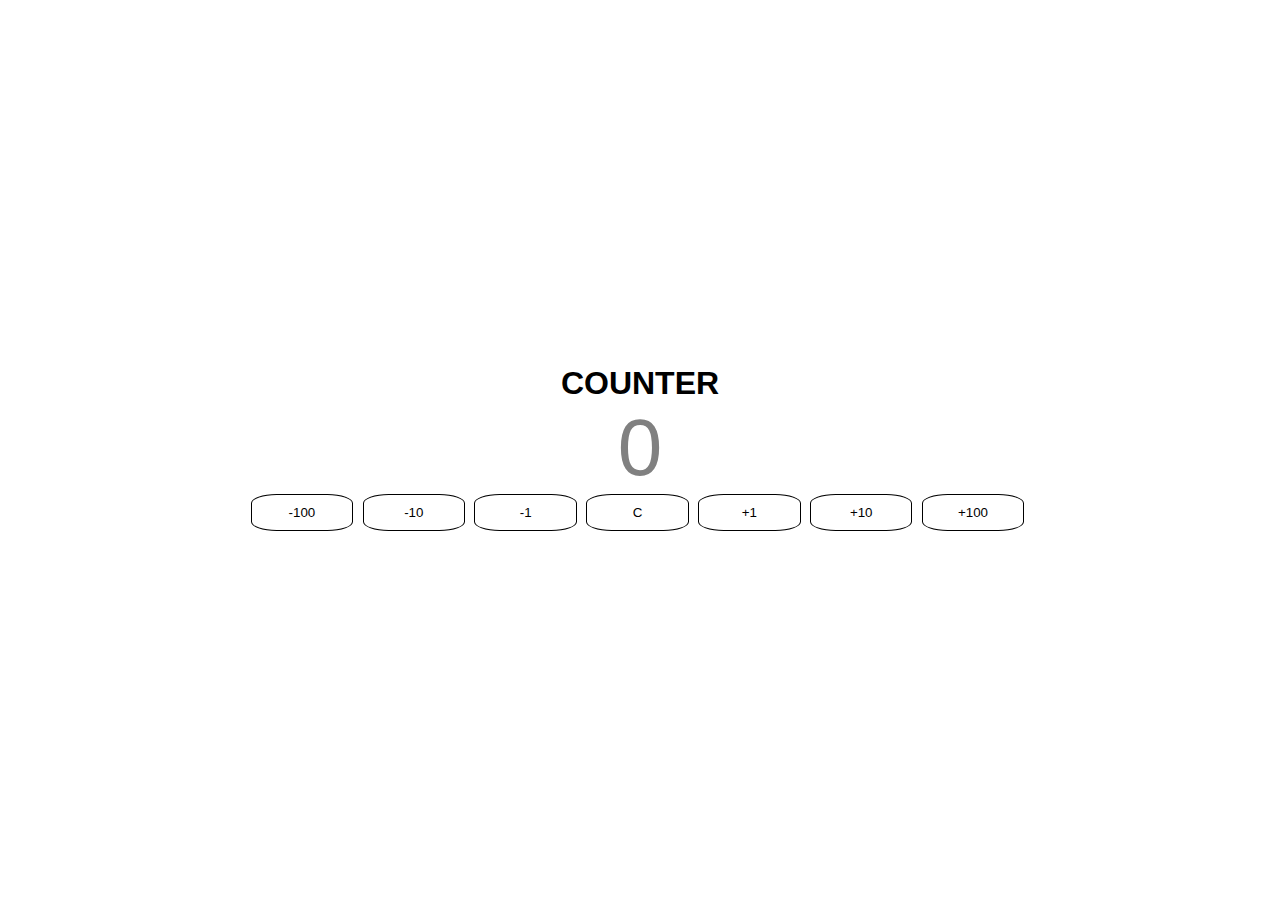
<file: 1day/index.html>
<!DOCTYPE html>
<html lang="en">
<head>
    <meta charset="UTF-8">
    <meta http-equiv="X-UA-Compatible" content="IE=edge">
    <meta name="viewport" content="width=device-width, initial-scale=1.0">
    <title>Counter</title>
    <link rel="stylesheet" href="style.css">    
</head>
<body>
    <div class="container">
        <h1>COUNTER</h1>
        <span id="counter">0</span>
        <div class="button__container">
            <button class="btn decrease__by__100">-100</button>
            <button class="btn decrease__by__10">-10</button>
            <button class="btn decrease__by__1">-1</button>
            <button class="btn reset">C</button>
            <button class="btn increase__by__1">+1</button>
            <button class="btn increase__by__10">+10</button>
            <button class="btn increase__by__100">+100</button>
        </div>
    </div>
    <script src="script.js"></script>
</body>
</html>
</file>
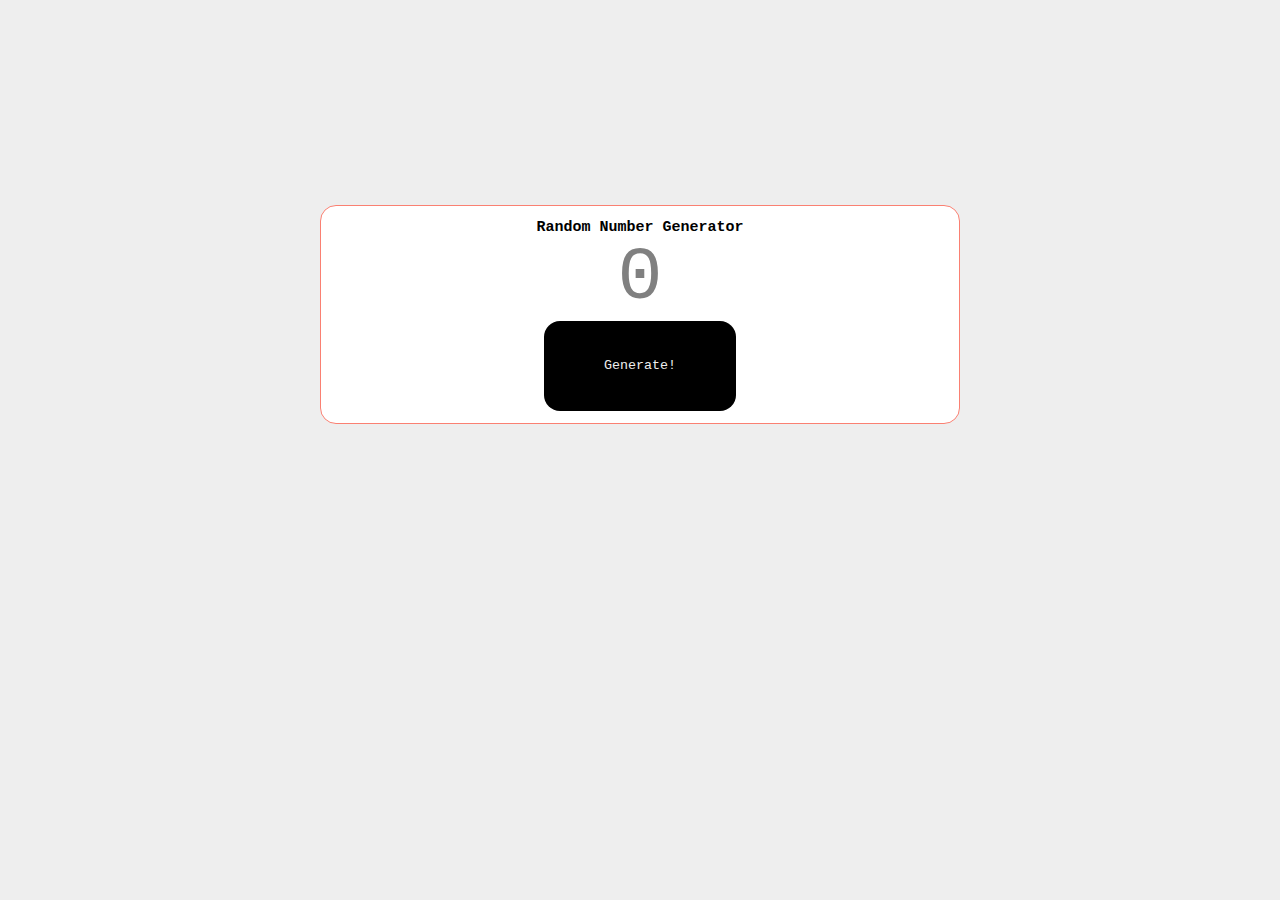
<file: 2day/index.html>
<!DOCTYPE html>
<html lang="en">
<head>
    <meta charset="UTF-8">
    <meta http-equiv="X-UA-Compatible" content="IE=edge">
    <meta name="viewport" content="width=device-width, initial-scale=1.0">
    <title>Random Number Generator</title>
    <link rel="stylesheet" href="style.css">
</head>
<body>
    <div class="container">

        <h1>Random Number Generator</h1>
        <div id="number">0</div>
        <button id="btn__generate">Generate!</button>
        <script src="script.js"></script>
    </div>
</body>
</html>
</file>
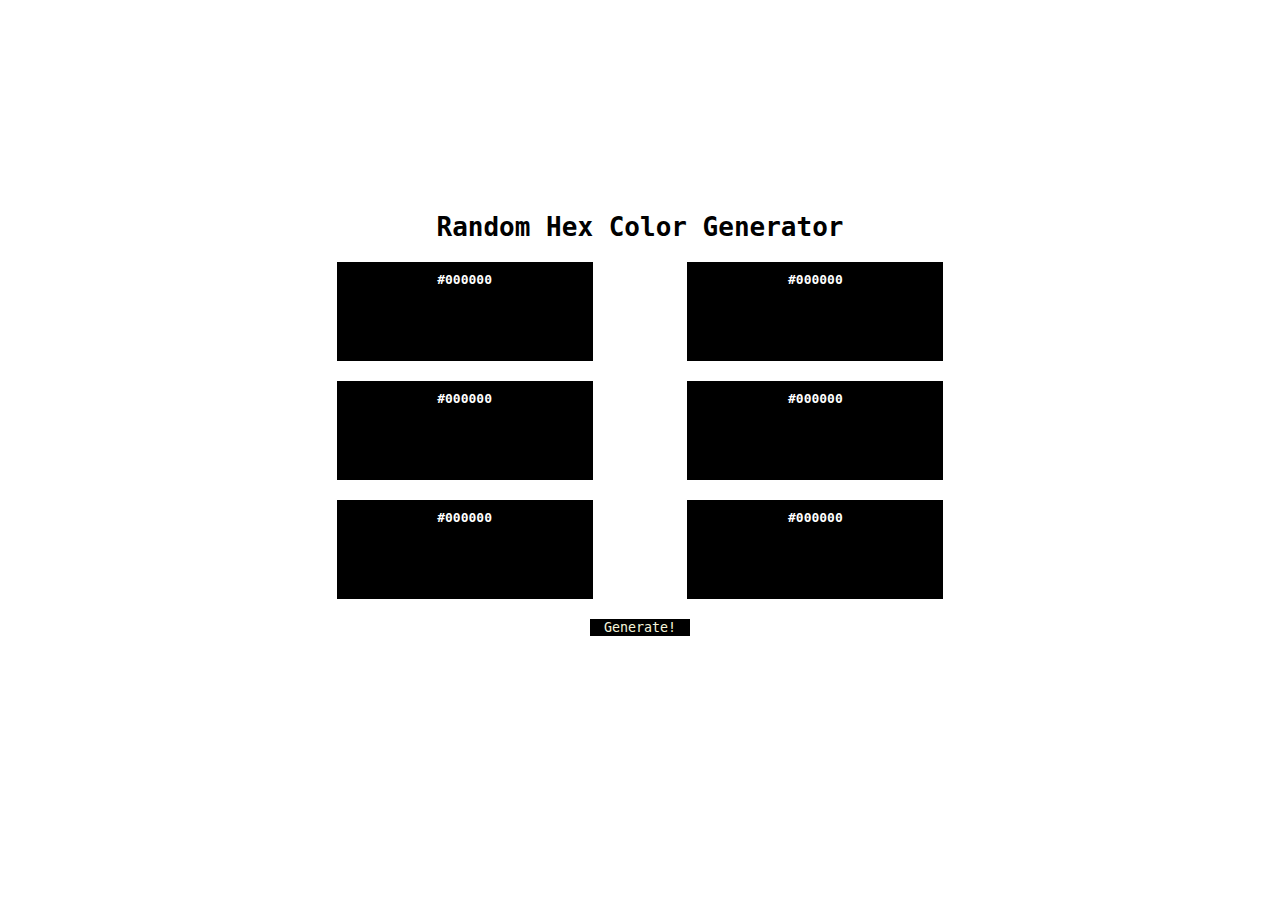
<file: 3day/index.html>
<!DOCTYPE html>
<html lang="en">
<head>
    <meta charset="UTF-8">
    <meta http-equiv="X-UA-Compatible" content="IE=edge">
    <meta name="viewport" content="width=device-width, initial-scale=1.0">
    <title>Random Hex Generator</title>
    <link rel="stylesheet" href="style.css">
</head>
<body>
    <div id="container">
        <h1>Random Hex Color Generator </h1>
        <div id="palette__container">
            <div class="colors color__1">#000000</div>
            <div class="colors color__2">#000000</div>
            <div class="colors color__3">#000000</div>
            <div class="colors color__4">#000000</div>
            <div class="colors color__5">#000000</div>
            <div class="colors color__6">#000000</div>
        </div>
        <button id="btn__generate">Generate!</button>
    </div>
    

    <script src="script.js"></script>
</body>
</html>
</file>
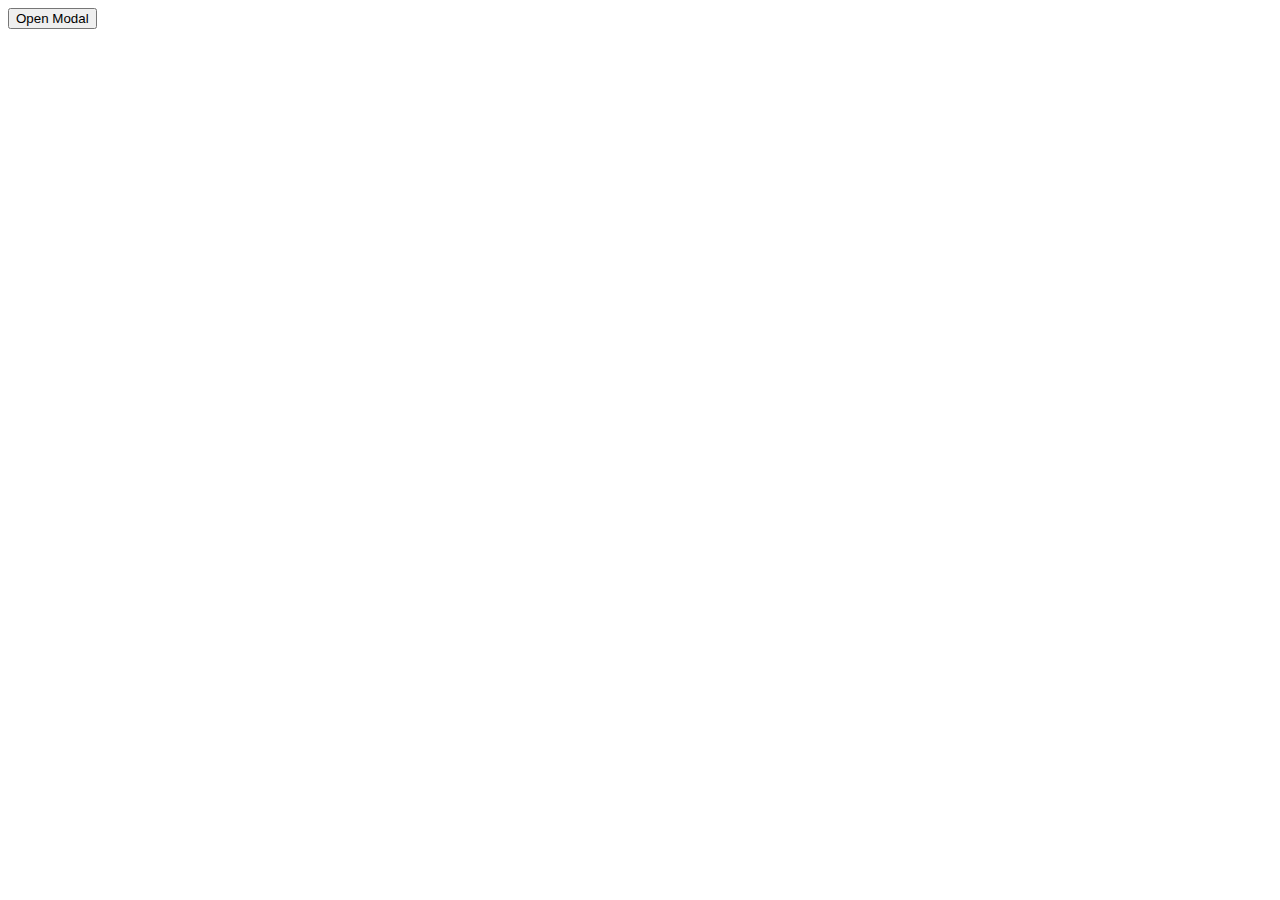
<file: 4day/index.html>
<!DOCTYPE html>
<html lang="en">
  <head>
    <meta charset="UTF-8" />
    <meta http-equiv="X-UA-Compatible" content="IE=edge" />
    <meta name="viewport" content="width=device-width, initial-scale=1.0" />
    <title>Modal</title>
    <link rel="stylesheet" href="style.css" />
    <script defer src="script.js"></script>
  </head>
  <body>
    <button data-modal-target="#modal">Open Modal</button>
    <div class="modal" id="modal">
      <div class="modal__header">
        <div class="modal__header__title">Modal Header</div>
        <button data-close-button class="modal__header__close-button">
          &times;
        </button>
      </div>
      <div class="modal__body">
        Modal Body Lorem ipsum, dolor sit amet consectetur adipisicing elit. Aut
        repellat, molestias suscipit neque sed maiores? Eaque quas soluta
        reprehenderit omnis, placeat voluptatum itaque et beatae ex ut vero
        consequuntur suscipit explicabo labore necessitatibus magnam pariatur
        aperiam quasi quos mollitia cum dolorem. Dolore nobis dolor dolorem
        nulla, totam maiores eaque laboriosam.
      </div>
    </div>
    <div id="overlay"></div>
  </body>
</html>
</file>
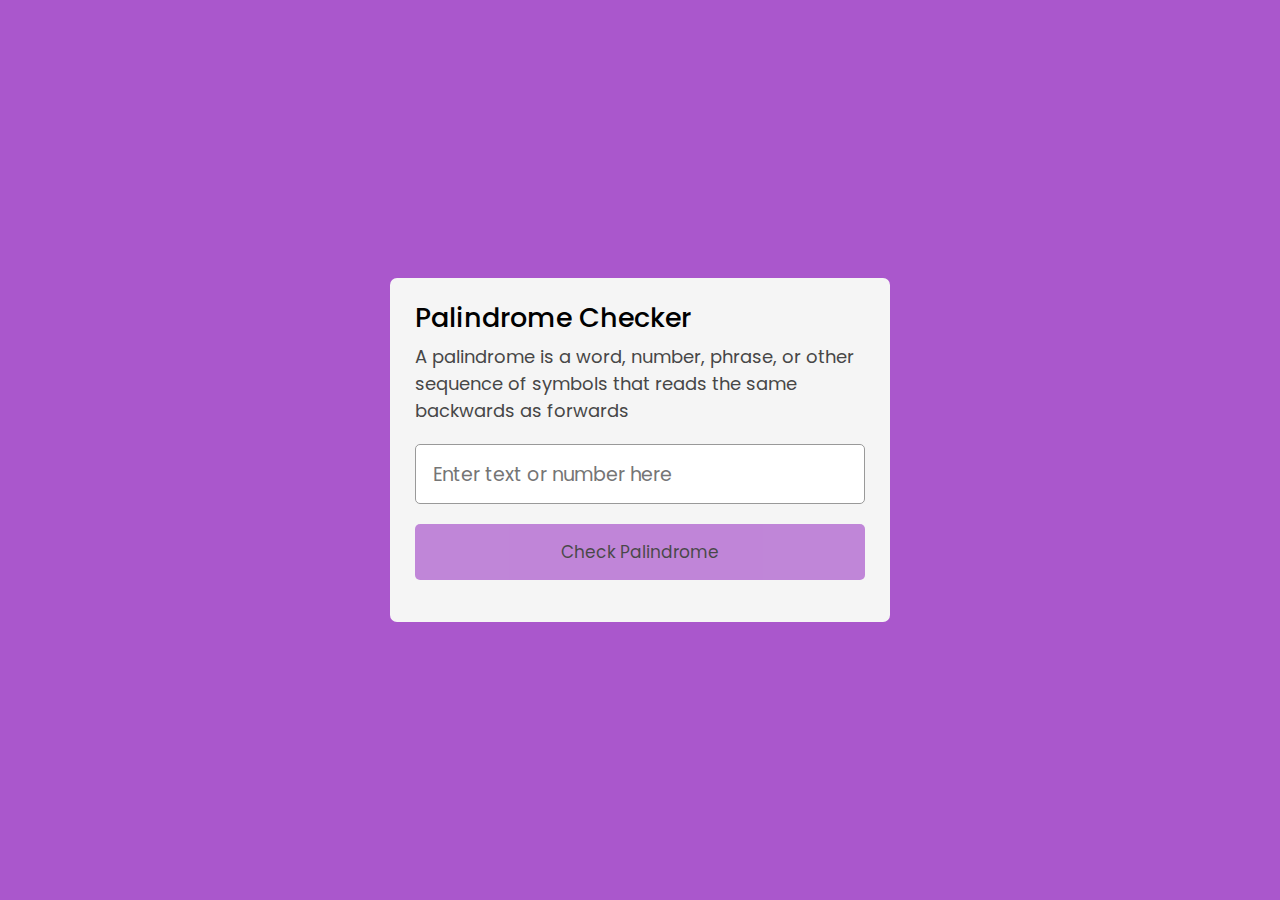
<file: 5day/index.html>
<!DOCTYPE html>
<html lang="en">
  <head>
    <meta charset="UTF-8" />
    <meta http-equiv="X-UA-Compatible" content="IE=edge" />
    <meta name="viewport" content="width=device-width, initial-scale=1.0" />
    <title>Palindrome Checker</title>
    <link rel="stylesheet" href="style.css" />
    <script defer src="script.js"></script>
  </head>
  <body>
    <div class="wrapper">
        <header>
            <h1>Palindrome Checker</h1>
            <p>A palindrome is a word, number, phrase, or other sequence of symbols that reads the same backwards as forwards</p>
        </header>
        <div class="inputs">
            <input type="text" placeholder="Enter text or number here">
            <button>Check Palindrome</button>
        </div>
        <p class="info-txt"></p>
    </div>
  </body>
</html>
</file>
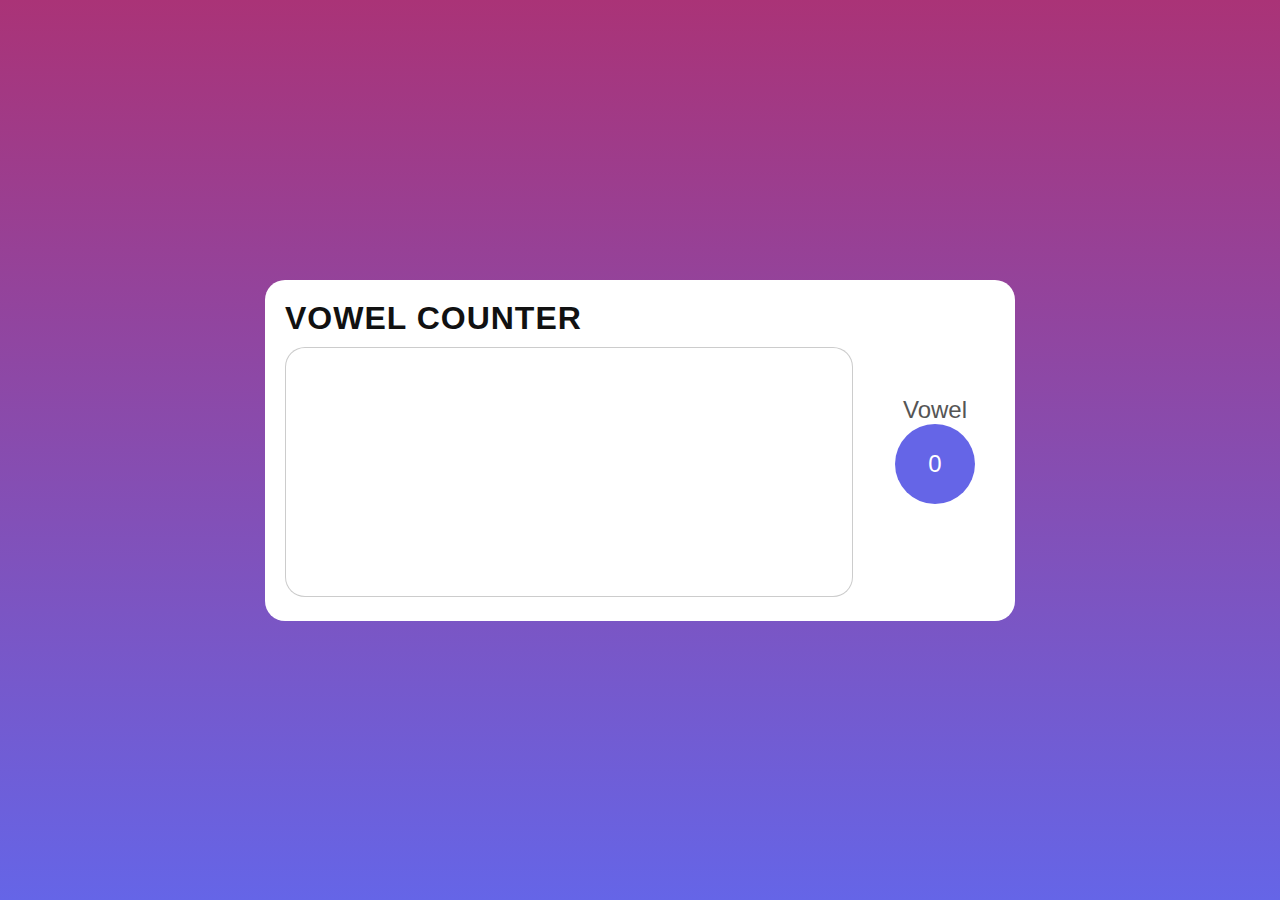
<file: 6day/index.html>
<!DOCTYPE html>
<html lang="en">
<head>
    <meta charset="UTF-8">
    <meta http-equiv="X-UA-Compatible" content="IE=edge">
    <meta name="viewport" content="width=device-width, initial-scale=1.0">
    <title>Vowel Counter App</title>
    <link rel="stylesheet" href="style.css">
    <script defer src="script.js"></script>
</head>
<body>
    <div class="container">
        <h4>Vowel Counter</h4>
        <textarea id="textArea" onkeyup="countVowel(this.value)"></textarea>
        <p>Vowel<span id="vowelCount">0</span></p>
    </div>
</body>
</html>
</file>
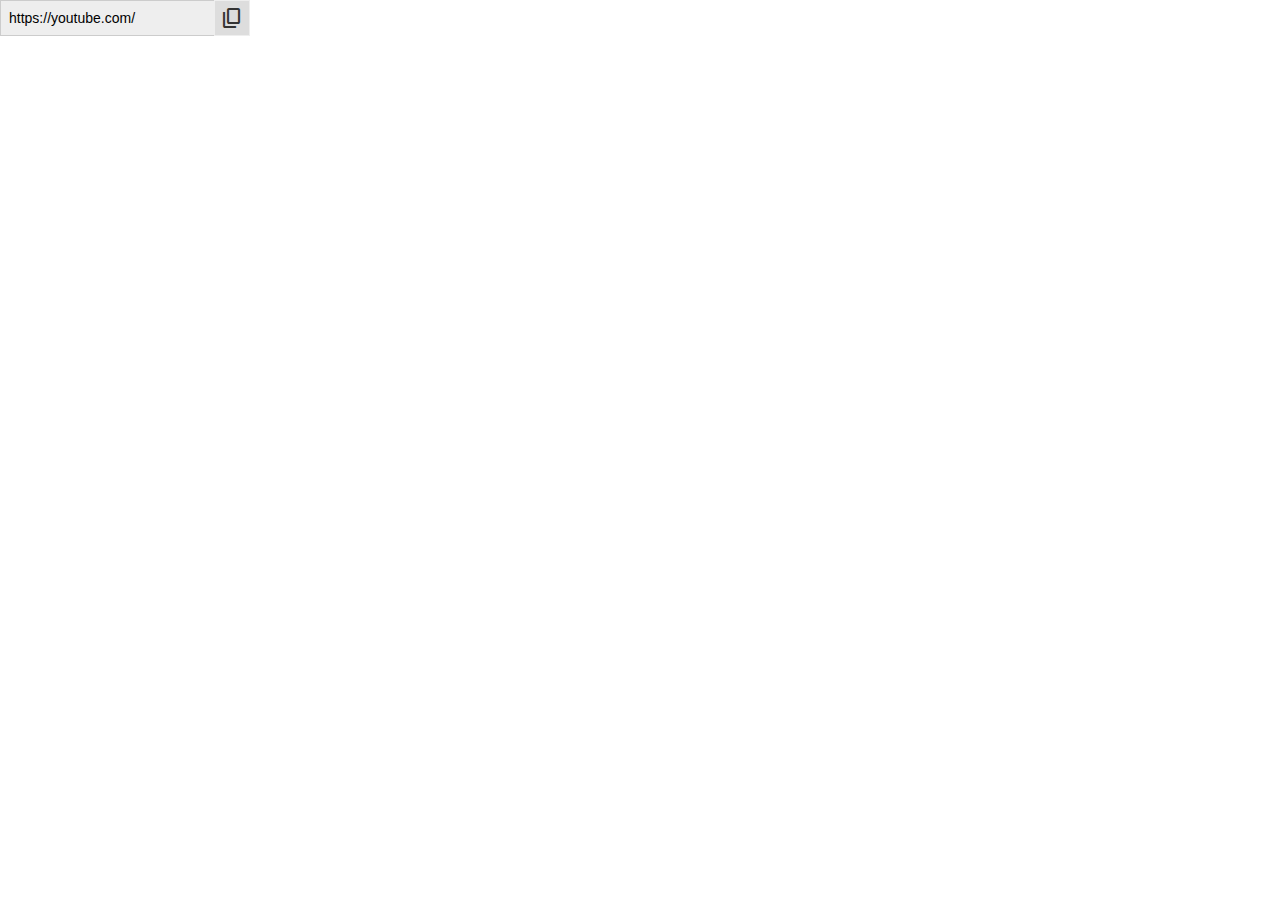
<file: 7day/index.html>
<!DOCTYPE html>
<html lang="en">
  <head>
    <meta charset="UTF-8" />
    <meta http-equiv="X-UA-Compatible" content="IE=edge" />
    <meta name="viewport" content="width=device-width, initial-scale=1.0" />
    <title>Copy to Clipboard</title>
    <link rel="stylesheet" href="style.css" />
    <link
      href="https://fonts.googleapis.com/icon?family=Material+Icons"
      rel="stylesheet"
    />
    <link
      rel="stylesheet"
      href="https://fonts.googleapis.com/css2?family=Material+Symbols+Outlined:opsz,wght,FILL,GRAD@20..48,100..700,0..1,-50..200"
    />
    <script defer src="script.js"></script>
  </head>
  <body>
    <div class="copy-link">
      <input type="text" class="copy-link-input" value="https://youtube.com/" />
      <button class="copy-link-button">
        <span class="material-symbols-outlined"> content_copy </span>
      </button>
    </div>
  </body>
</html>
</file>
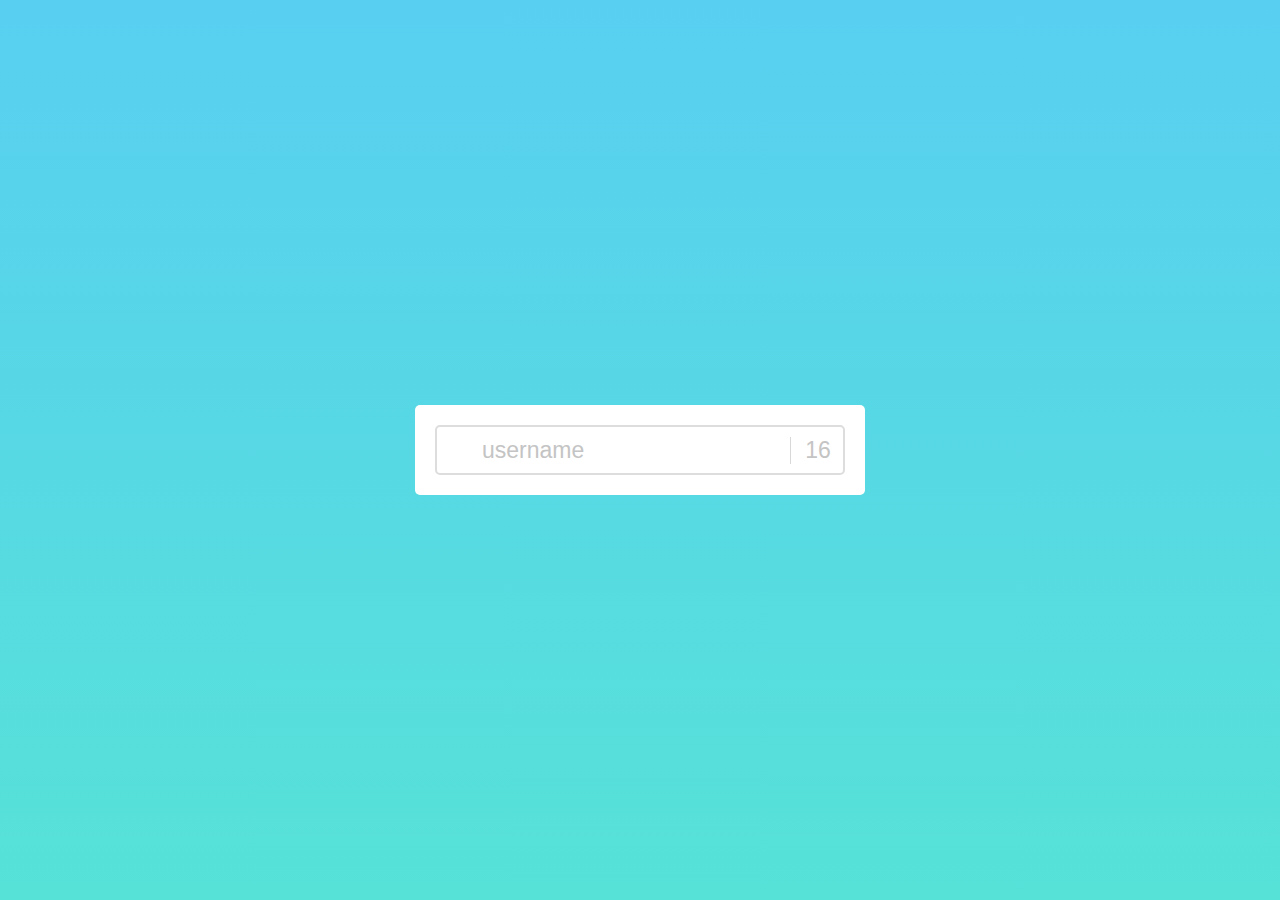
<file: 9day/index.html>
<!DOCTYPE html>
<html lang="en">
<head>
    <meta charset="UTF-8">
    <meta http-equiv="X-UA-Compatible" content="IE=edge">
    <meta name="viewport" content="width=device-width, initial-scale=1.0">
    <title>Limit Input Character</title>
    <link rel="stylesheet" href="style.css">
    <link rel="stylesheet" href="https://unicons.iconscout.com/release-pro/v4.0.0/css/solid.css">
    <script defer src="script.js"></script>
</head>
<body>
    <div class="wrapper">
        <form action="#">
            <input type="text" maxlength="16" placeholder="username" required>
            <i class="uis uis-at"></i>
            <span class="counter">16</span>
        </form>
    </div>
</body>
</html>
</file>
<file: 1day/style.css>
* {
    margin: 0;
    padding: 0;
    font-family: Arial, Helvetica, sans-serif;
}

.container {
    width: 100vw;
    height: 100vh;
    display: flex;
    justify-content: center;
    align-items: center;
    flex-direction: column;
}

span {
    font-size: 80px;
    color: gray;
}

.btn {
    background: none;
    outline: none;
    width: 8vw;
    padding: 10px;
    margin: 0 5px 5px 0;
    border-radius: 25%;
    border: 1px solid black;
}
</file>
<file: 2day/style.css>
* {
    margin: 0;
    padding: 0;
    font-family: 'Courier New', Courier, monospace;
    box-sizing: border-box;
}

h1 {
    font-size: 15px;
}

body {
    display: flex;
    justify-content: center;
    flex-direction: column;
    background-color: #eee;
    height: 100%;
    width: 100%;

}

.container {
    margin: 16% 0% 0% 25%;
    padding: 1%;
    background-color: #fff;
    text-align: center;
    width: 50%;
    border: 1px solid salmon;
    border-radius: 1rem;
}

#number {
    font-size: 75px;
    color:gray
}

#btn__generate {
    width: 15vw;
    height: 10vh;
    border-radius: 1rem;
    color: #eee;
    background-color: black;
    border: none;
}
</file>
<file: 3day/style.css>
* {
    font-family: monospace;
  margin: 0;
  padding: 0;
  box-sizing: border-box;
  transition: all 0.2s linear;
}

#container {
  margin: 12% 10% 10% 20%;
  width: 60vw;
  height: 60vh;
  display: flex;
  text-align: center;
  justify-content: center;
  flex-direction: column;
}

.colors {
    background-color: #000000;
    color: #fff;
    font-weight: 800;
}

#palette__container {
    margin: 10px;
    display: flex;
    align-items: center;
    justify-content: center;
    flex-direction: row;
    flex-wrap: wrap;
    gap: 10%;
}

#palette__container div {
    margin: 10px;
    padding: 10px;
    width: 20vw;
    height: 11vh;
}



#btn__generate{
    width: 100px;
    margin: 0% auto 0;
    border: 1px solid black;
    color: beige;
    background-color: black;
    cursor: pointer;
}

h2 {
    margin-top: 0;
}
</file>
<file: 4day/style.css>
*, *::after, *::before {
    box-sizing: border-box;
}

.modal {
    position: fixed;
    top: 50%;
    left: 50%;
    transform: translate(-50%, -50%) scale(0);
    transition: 200ms ease-in-out;
    border: 2px solid black;
    border-radius: 10px;
    z-index: 10;
    background-color: #fff;
    width: 500px;
    max-width: 80%;
}

.modal.active {
    transform: translate(-50%, -50%) scale(1);
}

.modal__header {
    padding: 10px 15px;
    display: flex;
    justify-content: space-between;
    align-items: center;
    border-bottom: 1px solid black;
}

.modal__header__title {
    font-size: 1.25rem;
    font-weight: bold;
}

.modal__header__close-button {
    cursor: pointer;
    border: none;
    outline: none;
    background: none;
    font-size: 1.25rem;
    font-weight: bold;
}

.modal__body {
    padding: 10px 15px;
}

#overlay {
    position: fixed;
    transition: 200ms ease-in-out;
    opacity: 0;
    top: 0;
    left: 0;
    right: 0;
    bottom: 0;
    background-color: rgba(0, 0, 0, .5);
    pointer-events: none;
}

#overlay.active {
    opacity: 1;
    pointer-events: all;
}
</file>
<file: 5day/style.css>
@import url('https://fonts.googleapis.com/css2?family=Poppins:ital,wght@0,100;0,200;0,300;0,400;0,500;0,600;0,700;0,800;0,900;1,100;1,200;1,300;1,400;1,500;1,600;1,700;1,800;1,900&display=swap');
* {
    margin: 0;
    padding: 0;
    box-sizing: border-box;
    font-family: 'Poppins', sans-serif;
}

body{
    display: flex;
    align-items: center;
    justify-content: center;
    min-height: 100vh;
    background: #aa57cc;
}

.wrapper {
    max-width: 500px;
    background-color: whitesmoke;
    border-radius: 7px;
    padding: 20px 25px 15px;
}

header h1{ 
    font-size: 27px;
    font-weight: 500;
}

header p{
    margin-top: 5px;
    font-size: 18px;
    color: #474747
}
.inputs {
    margin: 20px 0 27px;
}

.inputs input{
    width: 100%;
    height: 60px;
    outline: none;
    font-size: 19px;
    padding: 0 17px;
    border-radius: 5px;
    border: 1px solid #999
}

.inputs input:focus{
    box-shadow: 0 3px 6px rgba(0,0,0,0.15);
}

.inputs button {
    opacity: 0.7;
    width: 100%;
    height: 56px;
    outline: none;
    border: none;
    cursor: pointer;
    margin-top: 20px;
    font-size: 17px;
    border-radius: 5px;
    pointer-events: none;
    background: #aa57cc;
}

.inputs button.active {
   opacity: 1;
   pointer-events: all;
}

.info-txt {
    display:none;
    font-size: 19px;
    text-align: center;
    margin-bottom: 18px;
}

.info-txt span{
    color: #aa57cc
}
</file>
<file: 6day/style.css>
* {
  position: relative;
  margin: 0;
  padding: 0;
  box-sizing: border-box;
}

body {
  background: linear-gradient(#aa3377, #6565e7);
  display: flex;
  justify-content: center;
  align-items: center;
  width: 100%;
  min-height: 100vh;
  font-family: "Roboto", sans-serif;
}

.container {
  /* position: relative; */
  width: 750px;
  background-color: white;
  border-radius: 20px;
  padding: 20px;
}

.container h4 {
  color: #111;
  margin-bottom: 10px;
  font-size: 2rem;
  letter-spacing: 1px;
  text-transform: uppercase;
}

.container textarea {
  position: relative;
  width: 80% !important;
  height: 250px;
  resize: none;
  border-radius: 20px;
  border: 1px solid rgba(0, 0, 0, 0.2);
  outline: none;
  padding: 10px;
  font-size: 1.25rem;
  color: #222;
}

.container p {
  position: absolute;
  right: 40px;
  top: 50%;
  transform: translateY(-50%);
  display: flex;
  justify-content: center;
  align-items: center;
  flex-direction: column;
  font-size: 1.5rem;
  color: #555;
}

.container p span {
  background-color: #6565e7;
  width: 80px;
  height: 80px;
  display: flex;
  align-items: center;
  justify-content: center;
  border-radius: 50%;
  color: white;
  transition: all 0.5s;
}

.container p span.blink {
  box-shadow: 0px 0px 6px #6565e7, 0px 0px 12px #6565e7, 0px 0px 18px #6565e7,
    0px 0px 24px #6565e7;
}
</file>
<file: 7day/style.css>
* {
    margin: 0;
    padding: 0;
    box-sizing: border-box;
}

.copy-link {
    --height:36px;
    display: flex;
    max-width:250px;
}

.copy-link-input {
    padding: 0 8px;
    font-size: 14px;
    flex-grow: 1;
    border: 1px solid #cccccc;
    outline: none;
    border-right: none;
}

.copy-link-input:hover {
    background: #eee;
}

.copy-link-button {
    flex-shrink: 1;
    width: var(--height);
    height: var(--height);
    outline: none;
    border: 1px solid #eeeeee;
    display: flex;
    align-items: center;
    justify-content: center;
    background: #dddddd;
    color: #333333;
    cursor: pointer;
}

.copy-link-button:hover {
    background: #ccc;
}
</file>
<file: 9day/style.css>
@import url("https://fonts.googleapis.com/css2?family=Open+Sans:ital,wght@0,300;0,400;0,500;0,600;0,700;0,800;1,300;1,400;1,500;1,600;1,700;1,800&display=swap");
* {
  margin: 0;
  padding: 0;
  box-sizing: border-box;
  font-family: "Poppins", sans-serif;
}

body {
  display: flex;
  align-items: center;
  justify-content: center;
  min-height: 100vh;
  background: linear-gradient(to top, #56e2d7 0%, #58cff1 100%);
}

.wrapper {
  background: #fff;
  padding: 20px;
  width: 450px;
  border-radius: 5px;
}

.wrapper form {
  position: relative;
  height: 50px;
  width: 100%;
  display: flex;
  align-items: center;
  justify-content: space-between;
}

form i {
  position: absolute;
  width: 55px;
  text-align: center;
  font-size: 23px;
  color: #c4c4c4;
}

form input:valid ~ i {
  color: #58cff1;
  border-color: #58cff1;
}

form input {
  height: 100%;
  width: 100%;
  border: 2px solid #ddd;
  border-radius: 5px;
  padding: 0 40px 0 45px;
  font-size: 23px;
  outline: none;
  transition: all 0.1s ease;
}

form input::placeholder {
  color: #c4c4c4;
}

form input:focus,
form input:valid {
  border-color: #58cff1;
}

form input:valid ~ .counter {
  color: #58cff1;
  border-color: #58cff1;
}

form .counter {
  position: absolute;
  right: 0px;
  width: 55px;
  text-align: center;
  font-size: 23px;
  border-left: 1px solid #d8d8d8;
  color: #c4c4c4;
}
</file>
